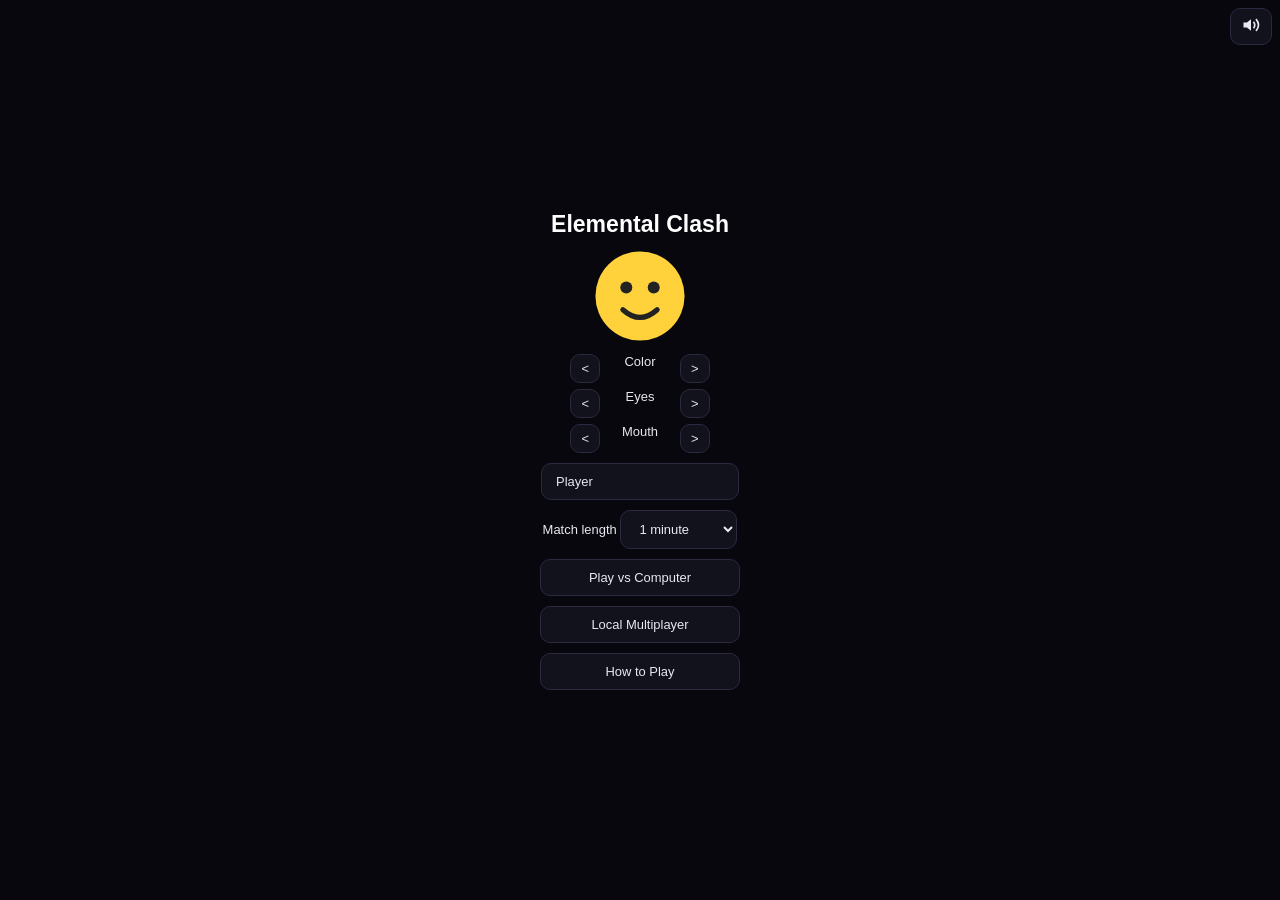
<file: index.html>
<!doctype html>
<html lang="en"><head><meta charset="utf-8">
<meta name="viewport" content="width=device-width,initial-scale=1,viewport-fit=cover">
<title>Elemental Clash</title><link rel="stylesheet" href="style.css"></head>
<body>
<!-- Launcher only: every screen lives in screens/*.html and is loaded by js/launcher.js -->
<div id="app"></div>
<noscript>This game needs JavaScript.</noscript>
<script src="js/config.js"></script>
<script src="js/cards.js"></script>
<script src="js/scoring.js"></script>
<script src="js/icons.js"></script>
<script src="js/game.js"></script>
<script src="js/bots.js"></script>
<script src="js/audio.js"></script>
<script src="js/net.js"></script>
<script src="js/guard.js"></script>
<script src="js/ui.js"></script>
<script src="js/host.js"></script>
<script src="js/client.js"></script>
<script src="js/solo.js"></script>
<script src="js/main.js"></script>
<script src="js/launcher.js"></script>
</body></html>
</file>
<file: style.css>
:root{
--bg:#07070d;--panel:#12121c;--text_body:#e8e8f2;--text_header:#fff;--card_base:#0c0c14;--line:#2a2a40;--accent:#7df9ff;
--red_a:#ff2a3a;--red_b:#ff9a3c;--green_a:#19e65a;--green_b:#b6ff3c;--blue_a:#2a7bff;--blue_b:#35e0ff;--brown_a:#b5651d;--brown_b:#e8b27a;
--font_title:"Trebuchet MS",Verdana,sans-serif;--font_body:Arial,Helvetica,sans-serif;
--size_title:1.6rem;--size_body:.9rem;--radius:10px;--gap:10px;--card_w:64px;--card_h:92px}
*{box-sizing:border-box}
[hidden]{display:none!important}
html,body{margin:0;height:100%;background:var(--bg);color:var(--text_body);font-family:var(--font_body);font-size:var(--size_body)}
h1,h2,#timer,.num,.float{font-family:var(--font_title);color:var(--text_header)}
h1,h2{font-size:var(--size_title);margin:0}
.screen{display:none;min-height:100%;padding:16px;flex-direction:column;align-items:center;justify-content:center;gap:var(--gap)}
.screen.on{display:flex}
button,input,select,textarea{font:inherit;color:var(--text_body);background:var(--panel);border:1px solid var(--line);border-radius:var(--radius);padding:10px 14px}
button{cursor:pointer;min-width:200px}button:hover{border-color:var(--accent)}button:disabled{opacity:.4}
button.small{min-width:0;padding:6px 10px}
textarea{width:min(92vw,420px);height:90px;resize:none}
.row{display:flex;gap:var(--gap)}
#btn_audio{position:fixed;top:8px;right:8px;z-index:5}
#audio_panel{position:fixed;top:48px;right:8px;z-index:5;background:var(--panel);border:1px solid var(--line);border-radius:var(--radius);padding:var(--gap);display:flex;flex-direction:column;gap:6px}
.face{width:100%;height:100%}.face_wrap{width:40px;height:40px;display:inline-block}.big_face{width:96px;height:96px}
#lobby_seats,#rank_list{list-style:none;padding:0;margin:0;display:flex;flex-direction:column;gap:6px;width:min(92vw,420px)}
#lobby_seats li,#rank_list li{display:flex;align-items:center;gap:var(--gap);background:var(--panel);border-radius:var(--radius);padding:6px 10px}
.tag{margin-left:auto}.empty{opacity:.5}
.e0{--a:var(--el0_a,var(--red_a));--b:var(--el0_b,var(--red_b))}.e1{--a:var(--el1_a,var(--green_a));--b:var(--el1_b,var(--green_b))}
.e2{--a:var(--el2_a,var(--blue_a));--b:var(--el2_b,var(--blue_b))}.e3{--a:var(--el3_a,var(--brown_a));--b:var(--el3_b,var(--brown_b))}
.card{position:relative;flex:0 0 var(--card_w);height:var(--card_h);border-radius:var(--radius);background:var(--card_base);border:2px solid var(--a);
box-shadow:0 0 6px var(--a),0 0 14px var(--a),inset 0 0 8px var(--a);display:flex;align-items:center;justify-content:center;overflow:hidden;touch-action:pan-x;user-select:none;cursor:grab}
.card::before{content:"";position:absolute;inset:0;background:linear-gradient(145deg,var(--a),var(--b));opacity:.4}
.num{position:relative;font-size:2rem;font-weight:900;background:linear-gradient(115deg,var(--a),#fff,var(--b),var(--a));background-size:300% 100%;
-webkit-background-clip:text;background-clip:text;color:transparent;-webkit-text-fill-color:transparent;animation:texture 2.4s linear infinite}
@keyframes texture{to{background-position:300% 0}}
.card.big{width:96px;height:138px;flex:none;cursor:default}.big .num{font-size:3rem}
.card.drag{z-index:3;cursor:grabbing}.card.sent{opacity:.4}
.card_back{min-width:0;width:var(--card_w);height:var(--card_h);padding:0;border:2px dashed var(--accent)}
#game{justify-content:space-between;padding:8px}
#timer{font-size:var(--size_title)}
#scores{display:flex;gap:var(--gap);flex-wrap:wrap;justify-content:center}
.score{display:flex;align-items:center;gap:6px;background:var(--panel);border-radius:var(--radius);padding:4px 8px}
.score.me{border:1px solid var(--accent)}.score .face_wrap{width:28px;height:28px}
#pile_zone{position:relative;display:flex;align-items:center;gap:24px;min-height:150px}
#fx{position:absolute;inset:0;pointer-events:none}
.float{position:absolute;left:50%;top:30%;font-size:1.8rem;font-weight:900;color:var(--a);text-shadow:0 0 8px var(--a);animation:rise 1s ease-out forwards}
.dot{position:absolute;left:50%;top:50%;width:6px;height:6px;border-radius:50%;background:var(--b);animation:burst .7s ease-out forwards}
@keyframes rise{to{transform:translateY(-70px);opacity:0}}
@keyframes burst{to{transform:translate(var(--dx),var(--dy));opacity:0}}
#hand{display:flex;gap:6px;width:100%;height:190px;padding-top:90px;overflow-x:auto;overflow-y:hidden;align-items:flex-end;touch-action:pan-x}
.chip{border:1px solid var(--a);color:var(--a);border-radius:var(--radius);padding:2px 6px;margin-left:4px}
@media (prefers-reduced-motion:reduce){.num{animation:none}}
button{touch-action:manipulation}
h3{font-family:var(--font_title);color:var(--text_header);margin:0}
.screen{position:relative;z-index:1}
#env{position:fixed;inset:0;z-index:0;pointer-events:none}
.env_layer{position:absolute;inset:0;opacity:0;transition:opacity 1.2s ease;background:radial-gradient(circle at 50% 38%,var(--b),transparent 60%);box-shadow:inset 0 0 140px 8px var(--a)}
.env_layer.on{opacity:.38}
#fx{position:fixed;inset:0;z-index:4;pointer-events:none}
.float{position:absolute;transform:translate(-50%,-50%);animation:rise 1s ease-out forwards}
@keyframes rise{to{transform:translate(calc(-50% + var(--rx)),calc(-50% + var(--ry)));opacity:0}}
@keyframes burst{to{transform:translate(var(--dx),var(--dy));opacity:0}}
.card.locked{opacity:.4}
.card.shake{animation:shake .25s}
@keyframes shake{25%{transform:translateX(-5px)}75%{transform:translateX(5px)}}
.card.mini{flex:none;width:44px;height:64px;cursor:default}.mini .num{font-size:1.4rem}
.card_back{font-size:.75rem;padding:2px;position:relative;overflow:hidden}
.icon_rows{display:flex;flex-direction:column;gap:6px}.icon_rows span{width:60px;text-align:center}
#lobby_seats li button{margin-left:auto}#lobby_seats .tag+button{margin-left:6px}
#guide_body{width:min(94vw,460px);display:flex;flex-direction:column;gap:var(--gap)}
.guide_svg{width:100%;max-width:320px;align-self:center;display:block;margin:0 auto}
.example{display:flex;align-items:center;gap:var(--gap);flex-wrap:wrap;margin-bottom:6px}
.guide_examples{display:flex;flex-direction:column}
.g_card{fill:var(--card_base);stroke:var(--accent);stroke-width:2}
.g_deck{fill:none;stroke:var(--accent);stroke-width:2;stroke-dasharray:5 4}
.g_line{stroke:var(--text_body);stroke-width:2;fill:none}
.g_head{fill:var(--text_body)}
.g_node{fill:var(--card_base);stroke:var(--a);stroke-width:3}
.g_label{fill:var(--text_body);font-family:var(--font_body);font-size:11px}
#countdown{position:fixed;inset:0;z-index:6;display:flex;align-items:center;justify-content:center;pointer-events:none}
#countdown_text{font-family:var(--font_title);font-size:5.5rem;font-weight:900;color:var(--text_header);text-shadow:0 0 12px var(--accent),0 0 32px var(--accent);animation:pop .6s ease-out}
#countdown_text.go{color:var(--green_b);text-shadow:0 0 12px var(--green_a),0 0 32px var(--green_a)}
@keyframes pop{from{transform:scale(2.2);opacity:0}to{transform:scale(1);opacity:1}}
#hand.frozen{pointer-events:none;opacity:.6}
#notice{position:fixed;top:12px;left:50%;transform:translateX(-50%);z-index:8;background:var(--panel);border:1px solid var(--accent);border-radius:var(--radius);padding:10px 16px}
.modal{position:fixed;inset:0;z-index:9;background:rgba(0,0,0,.6);display:flex;align-items:center;justify-content:center}
.modal_card{background:var(--panel);border:1px solid var(--line);border-radius:var(--radius);padding:20px;display:flex;flex-direction:column;gap:var(--gap);align-items:center;max-width:90vw}
#deck_fill{position:absolute;inset:0;background:var(--accent);opacity:.75;transform:scaleY(0);transform-origin:bottom}
.card_back.cooldown #deck_fill{animation:drain linear forwards}
@keyframes drain{from{transform:scaleY(1)}to{transform:scaleY(0)}}
#deck_label{position:relative}
.score{position:relative;transition:box-shadow .6s}
.score.lit{box-shadow:0 0 8px var(--a),0 0 20px var(--a);border:1px solid var(--a)}
.weak_line{color:var(--a);margin:2px 0}
:root{--good:#6dff8c;--bad:#ff6b6b}
#app{height:100%}
.float{white-space:pre;text-align:center;font-size:1.2rem;line-height:1.1}
.float.stack{font-size:1.35rem}
#btn_pause{position:fixed;top:8px;left:8px;z-index:5}
#guide_body{display:grid;grid-template-columns:repeat(auto-fit,minmax(210px,1fr));width:min(96vw,560px)}
.draw_tile{background:var(--panel);border-radius:var(--radius);padding:var(--gap);display:flex;flex-direction:column;align-items:center;gap:6px}
.guide_wide{grid-column:1/-1}
.chip_row{display:flex;gap:6px;flex-wrap:wrap;justify-content:center}
.chip_plain{--a:var(--accent)}
.guide_symbol{width:48px;height:36px}
.g_up{stroke:var(--good)}.g_down{stroke:var(--bad)}.g_star{fill:var(--accent)}.g_lock{fill:var(--bad)}
:root{--card_w:min(84px,18vw);--card_h:calc(var(--card_w)*1.42);--peek:calc(var(--card_h)*.36);--pile_w:min(110px,27vw);--pile_h:calc(var(--pile_w)*1.44);--gold_a:#ffb800;--gold_b:#ffe27a}
.num{font-size:calc(var(--card_w)*.5)}
.card{touch-action:none}
.card.big{width:var(--pile_w);height:var(--pile_h)}
.big .num{font-size:calc(var(--pile_w)*.5)}
#pile_zone{min-height:calc(var(--pile_h) + 12px)}
#hand{display:block;width:100%;height:auto;padding-top:0;overflow:visible;touch-action:none}
#hand_front,#hand_back{display:flex;justify-content:center;gap:3px;position:relative}
#hand_front{z-index:2}
#hand_back{z-index:1;margin-bottom:calc(var(--peek) - var(--card_h))}
#hand_back:empty{margin-bottom:0}
#hand_back .card{align-items:flex-start;padding-top:calc(var(--peek)*.06)}
#hand_back .num{font-size:calc(var(--peek)*.7)}
.card.moved{animation:swapin .28s ease-out}
@keyframes swapin{from{opacity:.4;transform:translateY(24px)}to{opacity:1;transform:none}}
.dot.gold{background:var(--gold_b);box-shadow:0 0 6px var(--gold_a)}
.float.stack{color:var(--gold_b);text-shadow:0 0 8px var(--gold_a),0 0 18px var(--gold_a)}
#mini_cycle{opacity:.5;pointer-events:none;line-height:0}
.mini_cycle_svg{width:76px;height:auto;display:block;margin:2px auto 0}
#hand_back .card{box-shadow:0 0 3px var(--a)}
#hand_back .card::after{content:"";position:absolute;inset:0;background:rgba(8,8,16,.34);pointer-events:none}
#solo_seats,#bot_picker_list{list-style:none;padding:0;margin:0;display:flex;flex-direction:column;gap:6px;width:min(92vw,420px)}
#solo_seats li,#bot_picker_list li{display:flex;align-items:center;gap:var(--gap);background:var(--panel);border-radius:var(--radius);padding:6px 10px}
#solo_seats li button{margin-left:6px}
#bot_picker_list{max-height:50vh;overflow-y:auto}
#bot_picker_list li{cursor:pointer}#bot_picker_list li.taken{opacity:.4;cursor:default}
.grow{flex:1}
/* layout never changes when the hand runs out: fixed height, rows pinned */
#hand{position:relative;flex:none;height:calc(var(--card_h) + var(--peek))}
#hand_back{position:absolute;top:0;left:0;right:0;margin:0}
#hand_front{position:absolute;top:var(--peek);left:0;right:0}
.score{border:1px solid transparent}
/* hint */
#hint{position:absolute;left:50%;top:50%;transform:translate(-50%,-50%);z-index:4;max-width:90%;padding:10px 16px;border-radius:var(--radius);background:rgba(10,10,20,.72);border:1px solid var(--accent);text-align:center;opacity:0;transition:opacity .35s ease;pointer-events:none}
#hint.show{opacity:1}
/* match guard and gesture safety */
html.in_match,html.in_match body{overscroll-behavior:none}
#game{touch-action:none;user-select:none;-webkit-user-select:none;-webkit-touch-callout:none}
/* lag fixes: cheap env layers (gradient vignette instead of blurred inset shadow, own compositor layer), 10 fps text shimmer, paused where unseen */
.env_layer{box-shadow:none;background:radial-gradient(circle at 50% 38%,var(--b),transparent 60%),radial-gradient(ellipse at 50% 50%,transparent 55%,var(--a) 135%);will-change:opacity;transform:translateZ(0)}
.num{animation-timing-function:steps(24)}
#hand_back .num,.card.locked .num{animation-play-state:paused}
/* mini diagram sits beside the timer, out of the layout flow: no extra height, the playing field keeps its size */
#timer_row{position:relative;display:flex;align-items:center;justify-content:center;min-height:1.9rem}
#mini_cycle{position:absolute;left:calc(50% + 3rem);top:50%;transform:translateY(-50%);margin:0}
.mini_cycle_svg{width:48px;height:auto;margin:0;display:block}
.score.telegraph{box-shadow:0 0 10px var(--accent),0 0 22px var(--accent);border-color:var(--accent)}
</file>
